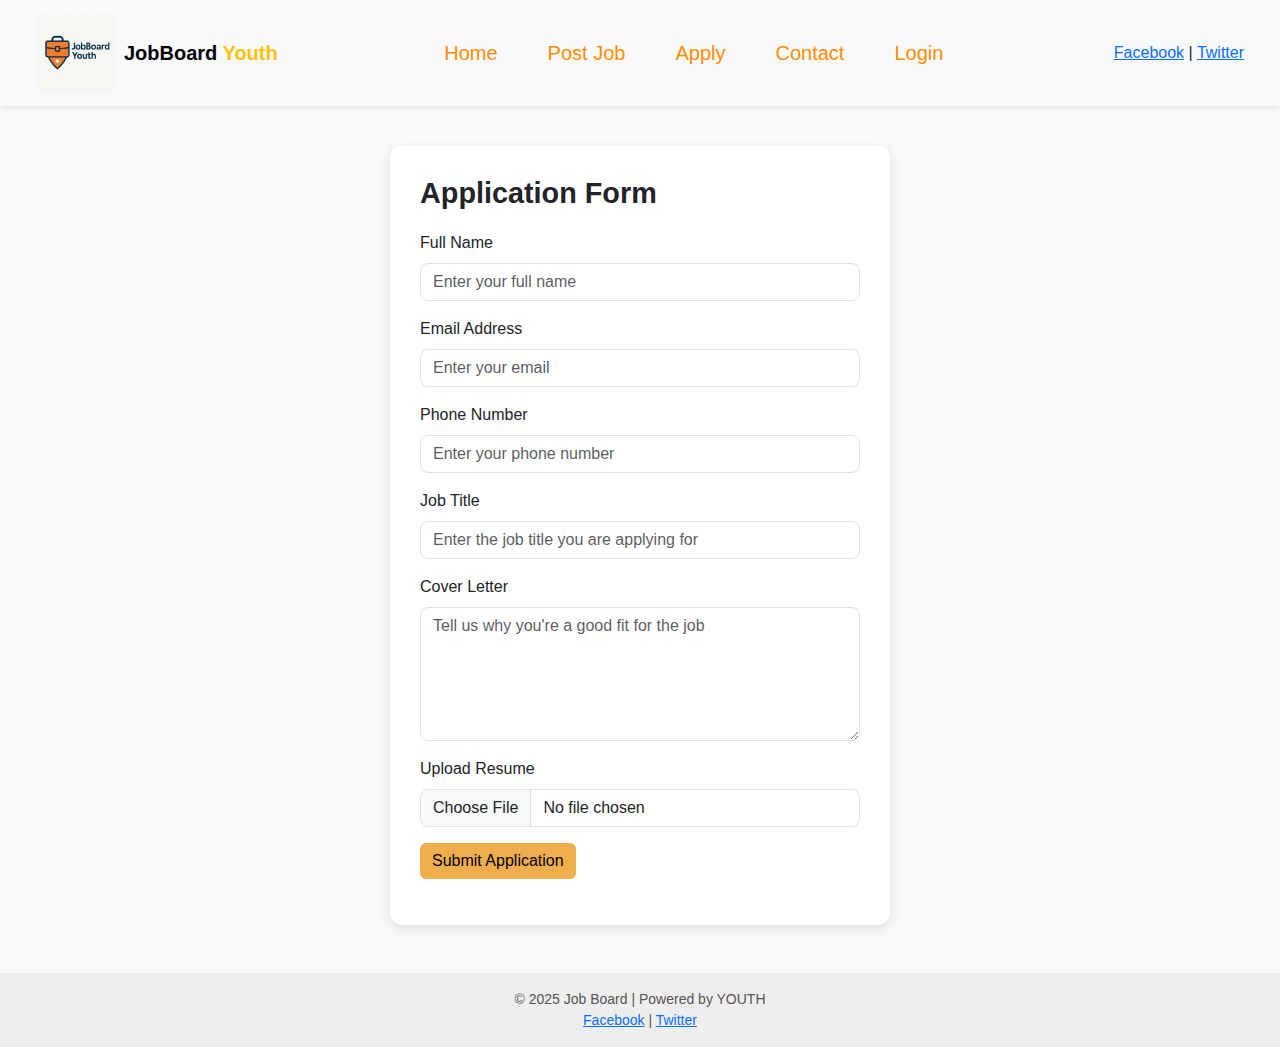
<file: apply.html>
<!DOCTYPE html>
<html lang="en">
<head>
  <meta charset="UTF-8" />
  <meta name="viewport" content="width=device-width, initial-scale=1.0" />
  <title>Apply for Job - Job Board for Local Youth</title>
  <link href="https://cdn.jsdelivr.net/npm/bootstrap@5.3.0/dist/css/bootstrap.min.css" rel="stylesheet" />
  
  <style>
    body {
      font-family: 'Segoe UI', sans-serif;
      background-color: #f8f9fa;
    }

    .navbar {
      box-shadow: 0 2px 4px rgba(0,0,0,0.1);
    }

    .navbar-brand {
      font-weight: bold;
    }

    .elie-img {
      width: 80px;
    }

    .menu {
      font-size: 20px;
      color: darkorange;
    }

    .menu a {
      margin-right: 20px;
      padding: 8px 15px;
    }

    .hero {
      background-color: #fff3cd;
      padding: 60px 20px;
    }

    h1 {
      color: #333;
      font-size: 2.5rem;
      font-weight: 700;
    }

    .lead {
      font-size: 1.2rem;
      color: #555;
    }

    .btn-warning {
      background-color: #f0ad4e;
      border: none;
    }

    .btn-warning:hover {
      background-color: #ec971f;
    }

    #searchInput {
      box-shadow: 0 2px 6px rgba(0,0,0,0.1);
      border-radius: 8px;
    }

    footer {
      background-color: #eee;
      font-size: 14px;
      color: #555;
    }

    .form-container {
      background-color: #fff;
      padding: 30px;
      border-radius: 12px;
      box-shadow: 0 4px 12px rgba(0,0,0,0.1);
      margin-top: 40px;
      max-width: 500px; /* Made the form smaller */
      margin-left: auto;
      margin-right: auto;
    }

    .form-container h2 {
      margin-bottom: 20px;
      font-size: 1.8rem;
      font-weight: 600;
    }

    .form-control {
      border-radius: 8px;
    }

    /* Spinner styling */
    .spinner-border {
      display: none;
      width: 3rem;
      height: 3rem;
      border-width: 0.3rem;
      color: #f0ad4e;
    }
  </style>
</head>
<body>

  <nav class="navbar navbar-light bg-light px-4">
    <div class="container-fluid d-flex justify-content-between align-items-center w-100">
      <a class="navbar-brand d-flex align-items-center gap-2" href="index.html">
        <img src="elie.png" alt="JobBoard Logo" class="elie-img">
        <span class="site-title">JobBoard <span class="text-warning">Youth</span></span>
      </a>

      <div class="menu d-flex align-items-center justify-content-center flex-wrap mx-auto">
        <a class="nav-link d-inline" href="index.html">Home</a>
        <a class="nav-link d-inline" href="post-job.html">Post Job</a>
        <a class="nav-link d-inline" href="apply.html">Apply</a>
        <a class="nav-link d-inline" href="contact.html">Contact</a>
        <a class="nav-link d-inline" href="login.html">Login</a>
      </div>

      <div class="social-links">
        <a href="https://facebook.com" target="_blank">Facebook</a> | 
        <a href="https://twitter.com" target="_blank">Twitter</a>
      </div>
    </div>
  </nav>

  <div class="container form-container">
    <h2>Application Form</h2>
    <form id="applicationForm">
      <div class="mb-3">
        <label for="fullName" class="form-label">Full Name</label>
        <input type="text" class="form-control" id="fullName" placeholder="Enter your full name" required>
      </div>
      <div class="mb-3">
        <label for="email" class="form-label">Email Address</label>
        <input type="email" class="form-control" id="email" placeholder="Enter your email" required>
      </div>
      <div class="mb-3">
        <label for="phone" class="form-label">Phone Number</label>
        <input type="text" class="form-control" id="phone" placeholder="Enter your phone number" required>
      </div>
      <div class="mb-3">
        <label for="job" class="form-label">Job Title</label>
        <input type="text" class="form-control" id="job" placeholder="Enter the job title you are applying for" required>
      </div>
      <div class="mb-3">
        <label for="coverLetter" class="form-label">Cover Letter</label>
        <textarea class="form-control" id="coverLetter" rows="5" placeholder="Tell us why you're a good fit for the job" required></textarea>
      </div>
      <div class="mb-3">
        <label for="resume" class="form-label">Upload Resume</label>
        <input type="file" class="form-control" id="resume" required>
      </div>
      <button type="submit" class="btn btn-warning" id="submitBtn">Submit Application</button>
    </form>

    <!-- Loading Spinner -->
    <div id="loadingSpinner" class="text-center mt-3">
      <div class="spinner-border" role="status"></div>
    </div>
  </div>

  <footer class="text-center p-3 mt-5">
    &copy; 2025 Job Board | Powered by YOUTH
    <div class="social-links">
      <a href="https://facebook.com" target="_blank">Facebook</a> | 
      <a href="https://twitter.com" target="_blank">Twitter</a>
    </div>
  </footer>

  <script>
    document.getElementById('applicationForm').addEventListener('submit', function(e) {
      e.preventDefault();
      
      // Show the loading spinner
      document.getElementById('loadingSpinner').style.display = 'block';
      document.getElementById('submitBtn').disabled = true; // Disable the submit button

      // Simulate a 20-second delay (e.g., for form processing)
      setTimeout(function() {
        alert("Application Submitted Successfully!");
        // Hide the spinner and reset the form
        document.getElementById('loadingSpinner').style.display = 'none';
        document.getElementById('submitBtn').disabled = false;
        document.getElementById('applicationForm').reset();
      }, 20000); // 20 seconds
    });
  </script>
  
</body>
</html>
</file>
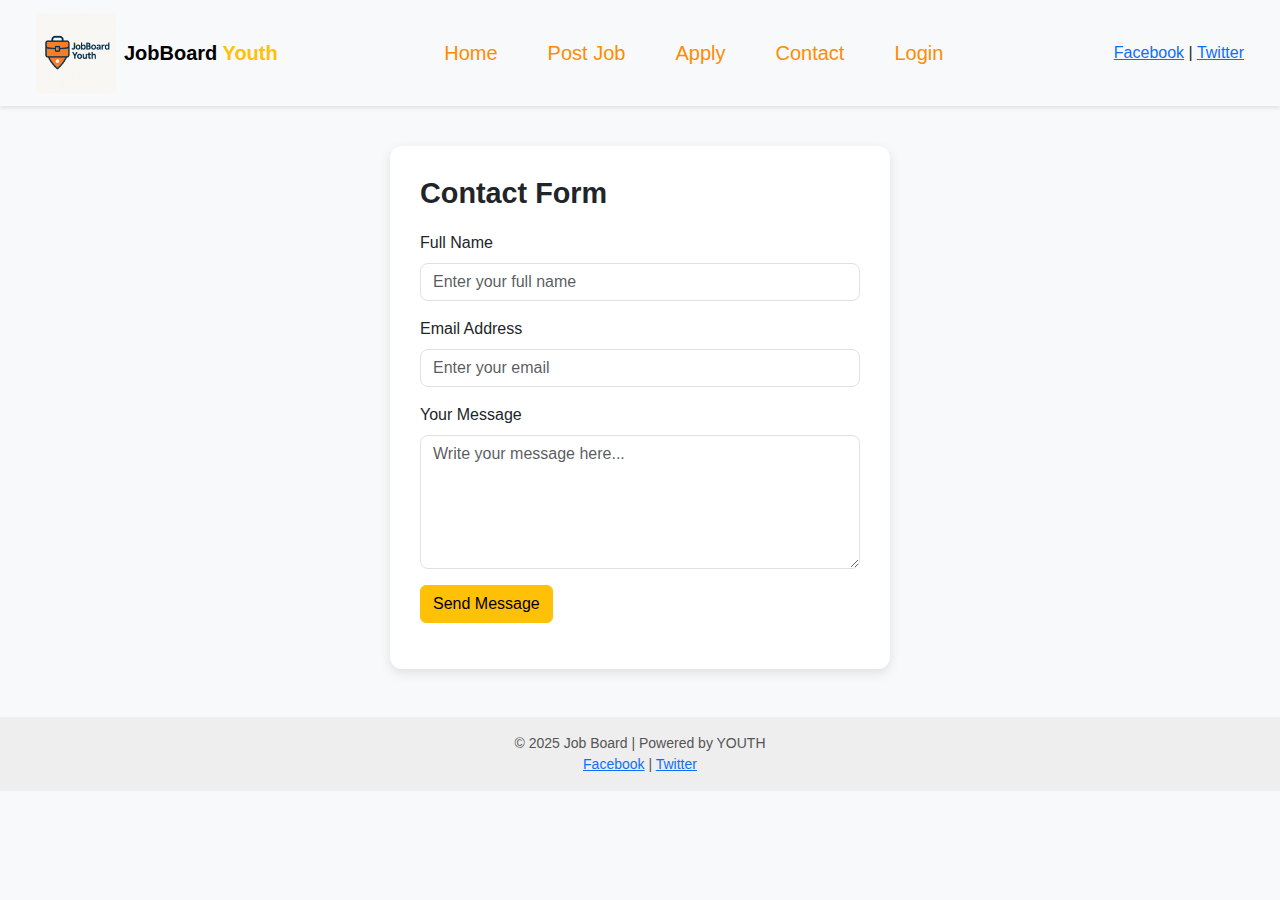
<file: contact.html>
<!DOCTYPE html>
<html lang="en">
<head>
  <meta charset="UTF-8" />
  <meta name="viewport" content="width=device-width, initial-scale=1.0" />
  <title>Contact Us - Job Board for Local Youth</title>
  <link href="https://cdn.jsdelivr.net/npm/bootstrap@5.3.0/dist/css/bootstrap.min.css" rel="stylesheet" />
  
  <style>
    body {
      font-family: 'Segoe UI', sans-serif;
      background-color: #f8f9fa;
    }

    .navbar {
      box-shadow: 0 2px 4px rgba(0,0,0,0.1);
    }

    .navbar-brand {
      font-weight: bold;
    }

    .elie-img {
      width: 80px;
    }

    .menu {
      font-size: 20px;
      color: darkorange;
    }

    .menu a {
      margin-right: 20px;
      padding: 8px 15px;
    }

    footer {
      background-color: #eee;
      font-size: 14px;
      color: #555;
    }

    .form-container {
      background-color: #fff;
      padding: 30px;
      border-radius: 12px;
      box-shadow: 0 4px 12px rgba(0,0,0,0.1);
      margin-top: 40px;
      max-width: 500px; /* Made the form smaller */
      margin-left: auto;
      margin-right: auto;
    }

    .form-container h2 {
      margin-bottom: 20px;
      font-size: 1.8rem;
      font-weight: 600;
    }

    .form-control {
      border-radius: 8px;
    }

    /* Spinner styling */
    .spinner-border {
      display: none;
      width: 3rem;
      height: 3rem;
      border-width: 0.3rem;
      color: #f0ad4e;
    }
  </style>
</head>
<body>

  <nav class="navbar navbar-light bg-light px-4">
    <div class="container-fluid d-flex justify-content-between align-items-center w-100">
      <a class="navbar-brand d-flex align-items-center gap-2" href="index.html">
        <img src="elie.png" alt="JobBoard Logo" class="elie-img">
        <span class="site-title">JobBoard <span class="text-warning">Youth</span></span>
      </a>

      <div class="menu d-flex align-items-center justify-content-center flex-wrap mx-auto">
        <a class="nav-link d-inline" href="index.html">Home</a>
        <a class="nav-link d-inline" href="post-job.html">Post Job</a>
        <a class="nav-link d-inline" href="apply.html">Apply</a>
        <a class="nav-link d-inline" href="contact.html">Contact</a>
        <a class="nav-link d-inline" href="login.html">Login</a>
      </div>

      <div class="social-links">
        <a href="https://facebook.com" target="_blank">Facebook</a> | 
        <a href="https://twitter.com" target="_blank">Twitter</a>
      </div>
    </div>
  </nav>

  <div class="container form-container">
    <h2>Contact Form</h2>
    <form id="contactForm">
      <div class="mb-3">
        <label for="fullName" class="form-label">Full Name</label>
        <input type="text" class="form-control" id="fullName" placeholder="Enter your full name" required>
      </div>
      <div class="mb-3">
        <label for="email" class="form-label">Email Address</label>
        <input type="email" class="form-control" id="email" placeholder="Enter your email" required>
      </div>
      <div class="mb-3">
        <label for="message" class="form-label">Your Message</label>
        <textarea class="form-control" id="message" rows="5" placeholder="Write your message here..." required></textarea>
      </div>
      <button type="submit" class="btn btn-warning" id="submitBtn">Send Message</button>
    </form>

    <!-- Loading Spinner -->
    <div id="loadingSpinner" class="text-center mt-3">
      <div class="spinner-border" role="status"></div>
    </div>
  </div>

  <footer class="text-center p-3 mt-5">
    &copy; 2025 Job Board | Powered by YOUTH
    <div class="social-links">
      <a href="https://facebook.com" target="_blank">Facebook</a> | 
      <a href="https://twitter.com" target="_blank">Twitter</a>
    </div>
  </footer>

  <script>
    document.getElementById('contactForm').addEventListener('submit', function(e) {
      e.preventDefault();
      
      // Show the loading spinner
      document.getElementById('loadingSpinner').style.display = 'block';
      document.getElementById('submitBtn').disabled = true; // Disable the submit button

      // Simulate a 20-second delay (e.g., for message sending)
      setTimeout(function() {
        alert("Message Sent Successfully!");
        // Hide the spinner and reset the form
        document.getElementById('loadingSpinner').style.display = 'none';
        document.getElementById('submitBtn').disabled = false;
        document.getElementById('contactForm').reset();
      }, 20000); // 20 seconds
    });
  </script>
  
</body>
</html>
</file>
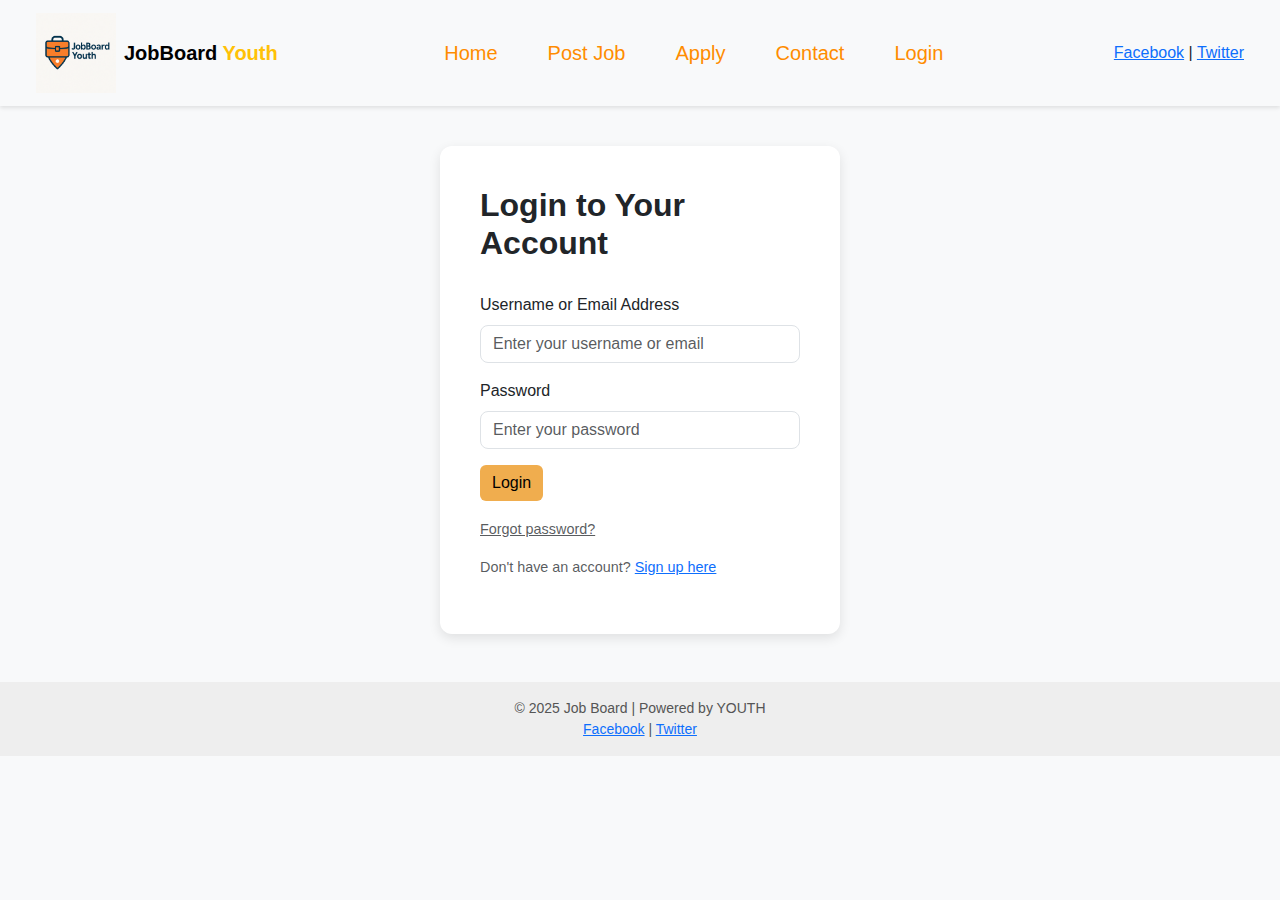
<file: login.html>
<!DOCTYPE html>
<html lang="en">
<head>
  <meta charset="UTF-8" />
  <meta name="viewport" content="width=device-width, initial-scale=1.0" />
  <title>Login - Job Board for Local Youth</title>
  <link href="https://cdn.jsdelivr.net/npm/bootstrap@5.3.0/dist/css/bootstrap.min.css" rel="stylesheet" />
  
  <style>
    body {
      font-family: 'Segoe UI', sans-serif;
      background-color: #f8f9fa;
    }

    .navbar {
      box-shadow: 0 2px 4px rgba(0,0,0,0.1);
    }

    .navbar-brand {
      font-weight: bold;
    }

    .elie-img {
      width: 80px;
    }

    .menu {
      font-size: 20px;
      color: darkorange;
    }

    .menu a {
      margin-right: 20px;
      padding: 8px 15px;
    }

    .hero {
      background-color: #fff3cd;
      padding: 60px 20px;
    }

    h1 {
      color: #333;
      font-size: 2.5rem;
      font-weight: 700;
    }

    .lead {
      font-size: 1.2rem;
      color: #555;
    }

    .btn-warning {
      background-color: #f0ad4e;
      border: none;
    }

    .btn-warning:hover {
      background-color: #ec971f;
    }

    #searchInput {
      box-shadow: 0 2px 6px rgba(0,0,0,0.1);
      border-radius: 8px;
    }

    footer {
      background-color: #eee;
      font-size: 14px;
      color: #555;
    }

    .form-container {
      background-color: #fff;
      padding: 40px;
      border-radius: 12px;
      box-shadow: 0 4px 12px rgba(0,0,0,0.1);
      margin-top: 40px;
      max-width: 400px;
      margin-left: auto;
      margin-right: auto;
    }

    .form-container h2 {
      margin-bottom: 30px;
      font-size: 2rem;
      font-weight: 600;
    }

    .form-control {
      border-radius: 8px;
    }

    .form-text {
      font-size: 0.9rem;
    }
  </style>
</head>
<body>

  <nav class="navbar navbar-light bg-light px-4">
    <div class="container-fluid d-flex justify-content-between align-items-center w-100">
      <a class="navbar-brand d-flex align-items-center gap-2" href="index.html">
        <img src="elie.png" alt="JobBoard Logo" class="elie-img">
        <span class="site-title">JobBoard <span class="text-warning">Youth</span></span>
      </a>

      <div class="menu d-flex align-items-center justify-content-center flex-wrap mx-auto">
        <a class="nav-link d-inline" href="index.html">Home</a>
        <a class="nav-link d-inline" href="post-job.html">Post Job</a>
        <a class="nav-link d-inline" href="apply.html">Apply</a>
        <a class="nav-link d-inline" href="contact.html">Contact</a>
        <a class="nav-link d-inline" href="login.html">Login</a>
      </div>

      <div class="social-links">
        <a href="https://facebook.com" target="_blank">Facebook</a> | 
        <a href="https://twitter.com" target="_blank">Twitter</a>
      </div>
    </div>
  </nav>



  <div class="container form-container">
    <h2>Login to Your Account</h2>
    <form action="login-process.php" method="POST">
      <div class="mb-3">
        <label for="username" class="form-label">Username or Email Address</label>
        <input type="text" class="form-control" id="username" name="username" placeholder="Enter your username or email" required>
      </div>
      <div class="mb-3">
        <label for="password" class="form-label">Password</label>
        <input type="password" class="form-control" id="password" name="password" placeholder="Enter your password" required>
      </div>
      <button type="submit" class="btn btn-warning">Login</button>
      <div class="mt-3">
        <a href="forgot-password.html" class="form-text">Forgot password?</a>
      </div>
      <div class="mt-3">
        <p class="form-text">Don't have an account? <a href="signup.html">Sign up here</a></p>
      </div>
    </form>
  </div>

  <footer class="text-center p-3 mt-5">
    &copy; 2025 Job Board | Powered by YOUTH
    <div class="social-links">
      <a href="https://facebook.com" target="_blank">Facebook</a> | 
      <a href="https://twitter.com" target="_blank">Twitter</a>
    </div>
  </footer>

  <script>
    document.querySelectorAll('.menu a[href*="facebook"], .menu a[href*="twitter"]').forEach(link => {
      link.addEventListener('click', function () {
        console.log('Redirecting to social media...');
      });
    });
  </script>
  <script src="script.js"></script>
</body>
</html>
</file>
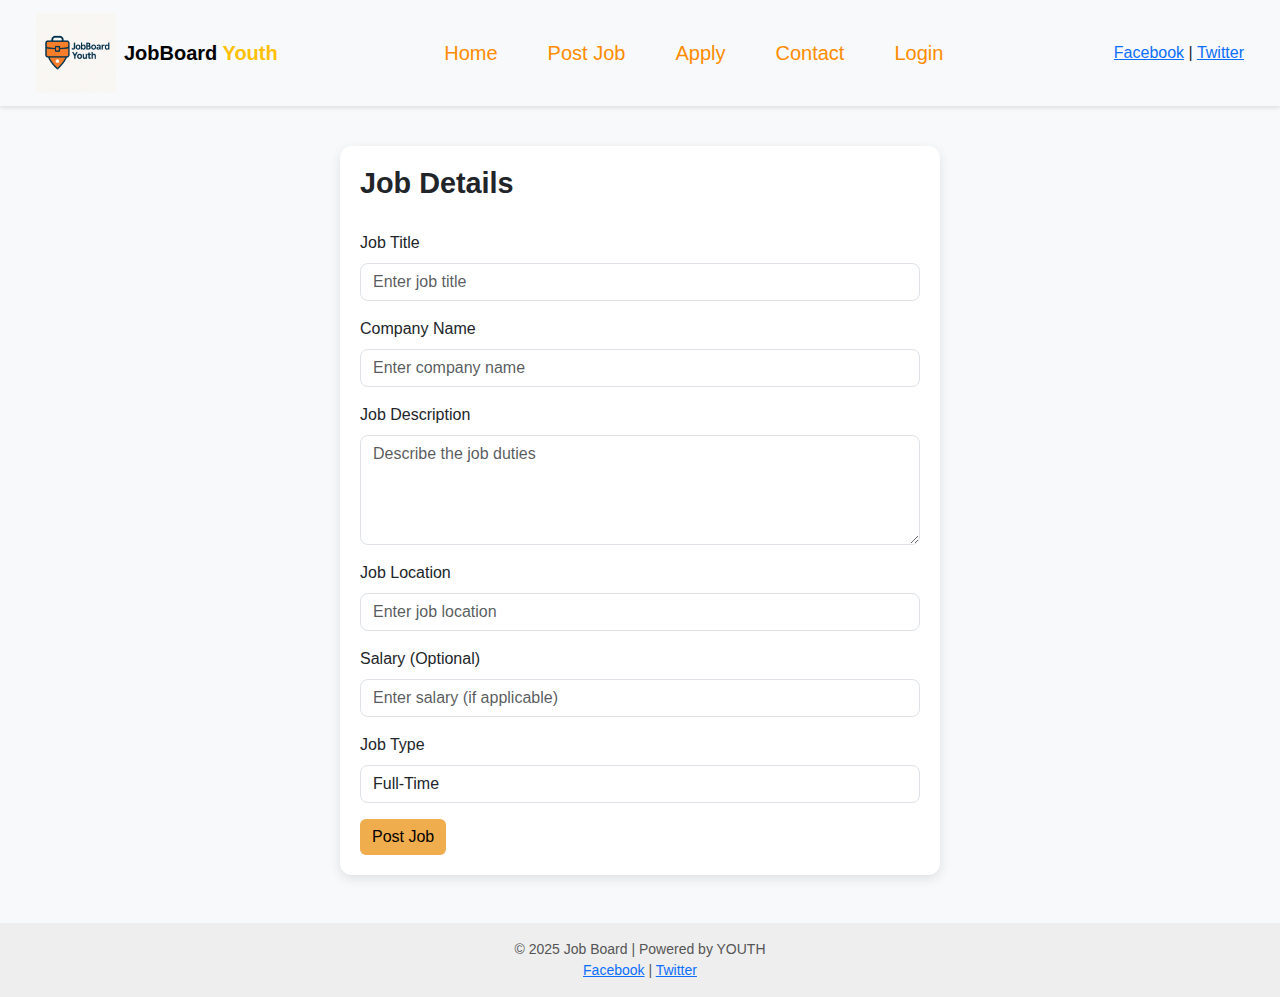
<file: post-job.html>
<!DOCTYPE html>
<html lang="en">
<head>
  <meta charset="UTF-8" />
  <meta name="viewport" content="width=device-width, initial-scale=1.0" />
  <title>Post Job - Job Board for Local Youth</title>
  <link href="https://cdn.jsdelivr.net/npm/bootstrap@5.3.0/dist/css/bootstrap.min.css" rel="stylesheet" />
  
  <style>
    body {
      font-family: 'Segoe UI', sans-serif;
      background-color: #f8f9fa;
    }

    .navbar {
      box-shadow: 0 2px 4px rgba(0,0,0,0.1);
    }

    .navbar-brand {
      font-weight: bold;
    }

    .elie-img {
      width: 80px;
    }

    .menu {
      font-size: 20px;
      color: darkorange;
    }

    .menu a {
      margin-right: 20px;
      padding: 8px 15px;
    }

    .hero {
      background-color: #fff3cd;
      padding: 60px 20px;
    }

    h1 {
      color: #333;
      font-size: 2.5rem;
      font-weight: 700;
    }

    .lead {
      font-size: 1.2rem;
      color: #555;
    }

    .btn-warning {
      background-color: #f0ad4e;
      border: none;
    }

    .btn-warning:hover {
      background-color: #ec971f;
    }

    #searchInput {
      box-shadow: 0 2px 6px rgba(0,0,0,0.1);
      border-radius: 8px;
    }

    footer {
      background-color: #eee;
      font-size: 14px;
      color: #555;
    }

    .form-container {
      background-color: #fff;
      padding: 20px;
      border-radius: 12px;
      box-shadow: 0 4px 12px rgba(0,0,0,0.1);
      margin-top: 40px;
      max-width: 600px;
      margin-left: auto;
      margin-right: auto;
    }

    .form-container h2 {
      margin-bottom: 30px;
      font-size: 1.8rem;
      font-weight: 600;
    }

    .form-control {
      border-radius: 8px;
    }

    .loading {
      display: none;
      margin-left: 10px;
      color: #f0ad4e;
    }

    .loading.show {
      display: inline-block;
    }
  </style>
</head>
<body>

  <nav class="navbar navbar-light bg-light px-4">
    <div class="container-fluid d-flex justify-content-between align-items-center w-100">
      <a class="navbar-brand d-flex align-items-center gap-2" href="index.html">
        <img src="elie.png" alt="JobBoard Logo" class="elie-img">
        <span class="site-title">JobBoard <span class="text-warning">Youth</span></span>
      </a>

      <div class="menu d-flex align-items-center justify-content-center flex-wrap mx-auto">
        <a class="nav-link d-inline" href="index.html">Home</a>
        <a class="nav-link d-inline" href="post-job.html">Post Job</a>
        <a class="nav-link d-inline" href="apply.html">Apply</a>
        <a class="nav-link d-inline" href="contact.html">Contact</a>
        <a class="nav-link d-inline" href="login.html">Login</a>
      </div>

      <div class="social-links">
        <a href="https://facebook.com" target="_blank">Facebook</a> | 
        <a href="https://twitter.com" target="_blank">Twitter</a>
      </div>
    </div>
  </nav>

  <div class="container form-container">
    <h2>Job Details</h2>
    <form id="postJobForm">
      <div class="mb-3">
        <label for="jobTitle" class="form-label">Job Title</label>
        <input type="text" class="form-control" id="jobTitle" placeholder="Enter job title" required>
      </div>
      <div class="mb-3">
        <label for="companyName" class="form-label">Company Name</label>
        <input type="text" class="form-control" id="companyName" placeholder="Enter company name" required>
      </div>
      <div class="mb-3">
        <label for="jobDescription" class="form-label">Job Description</label>
        <textarea class="form-control" id="jobDescription" rows="4" placeholder="Describe the job duties" required></textarea>
      </div>
      <div class="mb-3">
        <label for="jobLocation" class="form-label">Job Location</label>
        <input type="text" class="form-control" id="jobLocation" placeholder="Enter job location" required>
      </div>
      <div class="mb-3">
        <label for="salary" class="form-label">Salary (Optional)</label>
        <input type="text" class="form-control" id="salary" placeholder="Enter salary (if applicable)">
      </div>
      <div class="mb-3">
        <label for="jobType" class="form-label">Job Type</label>
        <select class="form-control" id="jobType" required>
          <option value="full-time">Full-Time</option>
          <option value="part-time">Part-Time</option>
          <option value="internship">Internship</option>
        </select>
      </div>
      <button type="submit" class="btn btn-warning">
        Post Job
        <span id="loading" class="loading">
          <div class="spinner-border spinner-border-sm" role="status">
            <span class="visually-hidden">Loading...</span>
          </div>
        </span>
      </button>
    </form>
  </div>

  <footer class="text-center p-3 mt-5">
    &copy; 2025 Job Board | Powered by YOUTH
    <div class="social-links">
      <a href="https://facebook.com" target="_blank">Facebook</a> | 
      <a href="https://twitter.com" target="_blank">Twitter</a>
    </div>
  </footer>

  <script>
    document.getElementById('postJobForm').addEventListener('submit', function(event) {
      event.preventDefault(); // Prevent the form from submitting immediately

      // Show loading spinner
      document.getElementById('loading').classList.add('show');

      // Simulate form submission delay
      setTimeout(function() {
        alert('Job posted successfully!');
        document.getElementById('loading').classList.remove('show');
        // You can clear the form or redirect to another page if needed
        document.getElementById('postJobForm').reset();
      }, 2000); // 2 seconds delay to simulate posting
    });
  </script>

</body>
</html>
</file>
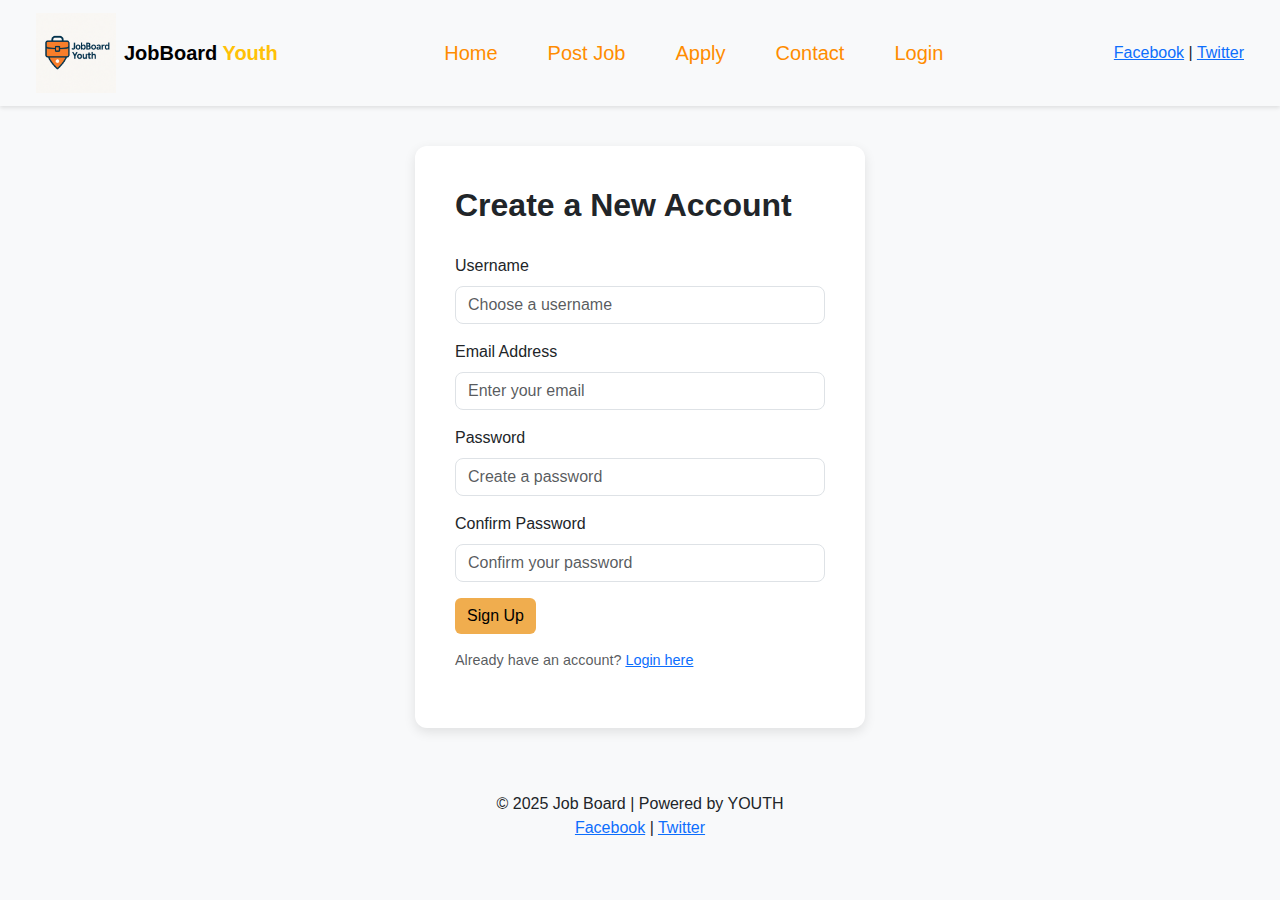
<file: signup.html>
<!DOCTYPE html>
<html lang="en">
<head>
  <meta charset="UTF-8" />
  <meta name="viewport" content="width=device-width, initial-scale=1.0" />
  <title>Sign Up - Job Board for Local Youth</title>
  <link href="https://cdn.jsdelivr.net/npm/bootstrap@5.3.0/dist/css/bootstrap.min.css" rel="stylesheet" />
  
  <style>
    body {
      font-family: 'Segoe UI', sans-serif;
      background-color: #f8f9fa;
    }

    .navbar {
      box-shadow: 0 2px 4px rgba(0,0,0,0.1);
    }

    .navbar-brand {
      font-weight: bold;
    }

    .elie-img {
      width: 80px;
    }

    .menu {
      font-size: 20px;
      color: darkorange;
    }

    .menu a {
      margin-right: 20px;
      padding: 8px 15px;
    }

    .hero {
      background-color: #fff3cd;
      padding: 60px 20px;
    }

    h1 {
      color: #333;
      font-size: 2.5rem;
      font-weight: 700;
    }

    .lead {
      font-size: 1.2rem;
      color: #555;
    }

    .btn-warning {
      background-color: #f0ad4e;
      border: none;
    }

    .btn-warning:hover {
      background-color: #ec971f;
    }

    .form-container {
      background-color: #fff;
      padding: 40px;
      border-radius: 12px;
      box-shadow: 0 4px 12px rgba(0,0,0,0.1);
      margin-top: 40px;
      max-width: 450px;
      margin-left: auto;
      margin-right: auto;
    }

    .form-container h2 {
      margin-bottom: 30px;
      font-size: 2rem;
      font-weight: 600;
    }

    .form-control {
      border-radius: 8px;
    }

    .form-text {
      font-size: 0.9rem;
    }
  </style>
</head>
<body>

  <nav class="navbar navbar-light bg-light px-4">
    <div class="container-fluid d-flex justify-content-between align-items-center w-100">
      <a class="navbar-brand d-flex align-items-center gap-2" href="index.html">
        <img src="elie.png" alt="JobBoard Logo" class="elie-img">
        <span class="site-title">JobBoard <span class="text-warning">Youth</span></span>
      </a>

      <div class="menu d-flex align-items-center justify-content-center flex-wrap mx-auto">
        <a class="nav-link d-inline" href="index.html">Home</a>
        <a class="nav-link d-inline" href="post-job.html">Post Job</a>
        <a class="nav-link d-inline" href="apply.html">Apply</a>
        <a class="nav-link d-inline" href="contact.html">Contact</a>
        <a class="nav-link d-inline" href="login.html">Login</a>
      </div>

      <div class="social-links">
        <a href="https://facebook.com" target="_blank">Facebook</a> | 
        <a href="https://twitter.com" target="_blank">Twitter</a>
      </div>
    </div>
  </nav>

  

  <div class="container form-container">
    <h2>Create a New Account</h2>
    <form action="signup-process.php" method="POST">
      <div class="mb-3">
        <label for="username" class="form-label">Username</label>
        <input type="text" class="form-control" id="username" name="username" placeholder="Choose a username" required>
      </div>
      <div class="mb-3">
        <label for="email" class="form-label">Email Address</label>
        <input type="email" class="form-control" id="email" name="email" placeholder="Enter your email" required>
      </div>
      <div class="mb-3">
        <label for="password" class="form-label">Password</label>
        <input type="password" class="form-control" id="password" name="password" placeholder="Create a password" required>
      </div>
      <div class="mb-3">
        <label for="confirmPassword" class="form-label">Confirm Password</label>
        <input type="password" class="form-control" id="confirmPassword" name="confirmPassword" placeholder="Confirm your password" required>
      </div>
      <button type="submit" class="btn btn-warning">Sign Up</button>
      <div class="mt-3">
        <p class="form-text">Already have an account? <a href="login.html">Login here</a></p>
      </div>
    </form>
  </div>

  <footer class="text-center p-3 mt-5">
    &copy; 2025 Job Board | Powered by YOUTH
    <div class="social-links">
      <a href="https://facebook.com" target="_blank">Facebook</a> | 
      <a href="https://twitter.com" target="_blank">Twitter</a>
    </div>
  </footer>

  <script>
    document.querySelectorAll('.menu a[href*="facebook"], .menu a[href*="twitter"]').forEach(link => {
      link.addEventListener('click', function () {
        console.log('Redirecting to social media...');
      });
    });
  </script>
  <script src="script.js"></script>
</body>
</html>
</file>
